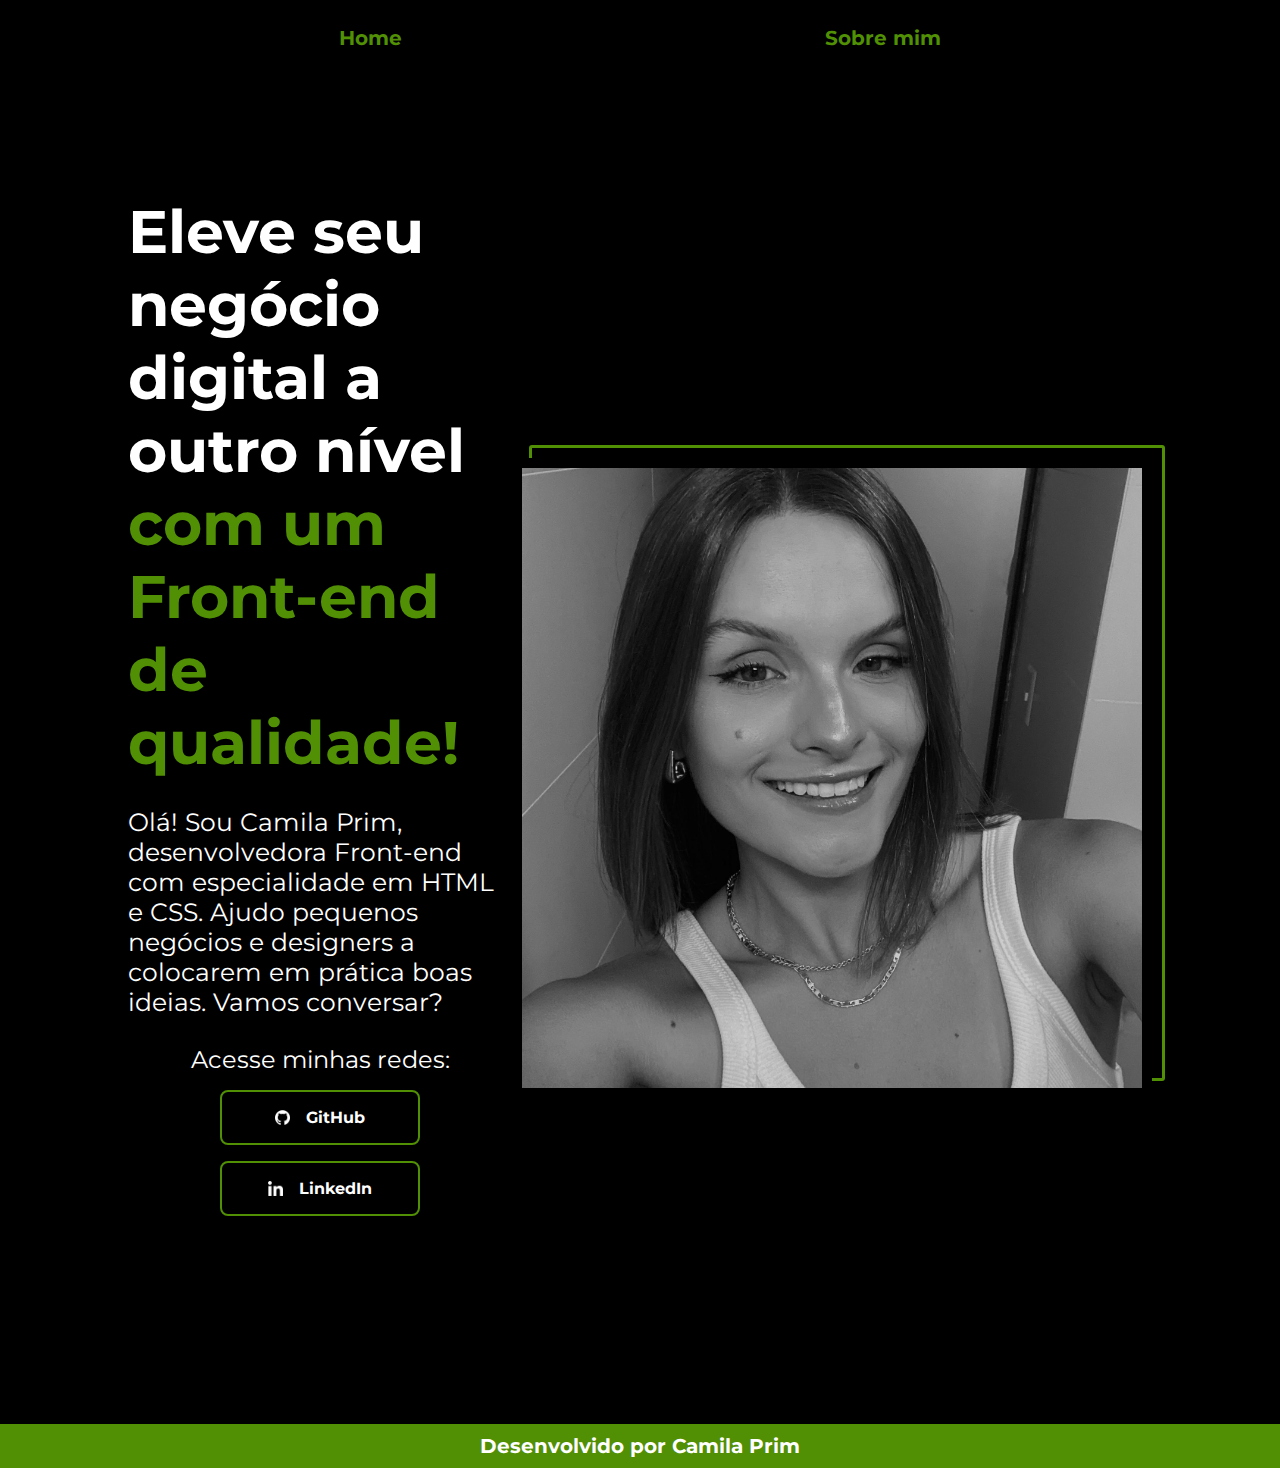
<file: index.html>
<!DOCTYPE html>
<html lang="pt">
<head>
    <meta charset="UTF-8">
    <meta name="viewport" content="width=device-width, initial-scale=1.0">
    <title>Portfólio</title>
    <link rel="stylesheet" href="assets/css/style.css" > 
</head>
<body>

    <header class="cabecalho">
        <nav class="menu">
            <a class="menu-link" href="index.html">Home</a>
            <a class="menu-link" href="about.html">Sobre mim</a>
        </nav>
    </header>

    <main class="apresentacao">
        <section class="apresentacao-conteudo">
            <h1 class="titulo">Eleve seu negócio digital a outro nível <code>com um Front-end de qualidade!</code></h1>
            <p class="conteudo">
                Olá! Sou Camila Prim, desenvolvedora Front-end com especialidade em HTML e CSS. 
                Ajudo pequenos negócios e designers a colocarem em prática boas ideias. Vamos conversar?
            
                <div class="apresentacao-links">
                <h2 class="apresentacao-link-subtitulo">Acesse minhas redes:</h2>
                <a target="_blank" class="apresentacao-links-sociais" href="https://github.com/cmilaprim/"><img class="imagem-link" src="assets/css/images/pngegg.png " alt="logo-github">GitHub</a>

                <a target="_blank" class="apresentacao-links-sociais" href="https://www.linkedin.com/in/cmilaprim/"><img class="imagem-link" src="assets/css/images/pngegg (1).png" alt="logo-linkedin">LinkedIn</a>

            </div>
        </section>

        <img class="imagem"  src="assets/css/images/foto-pessoal.jpg" alt="Selfie dev camila">
    </main>

    <footer>
        <p>Desenvolvido por Camila Prim</p>
    </footer>
</body>
</html>
</file>
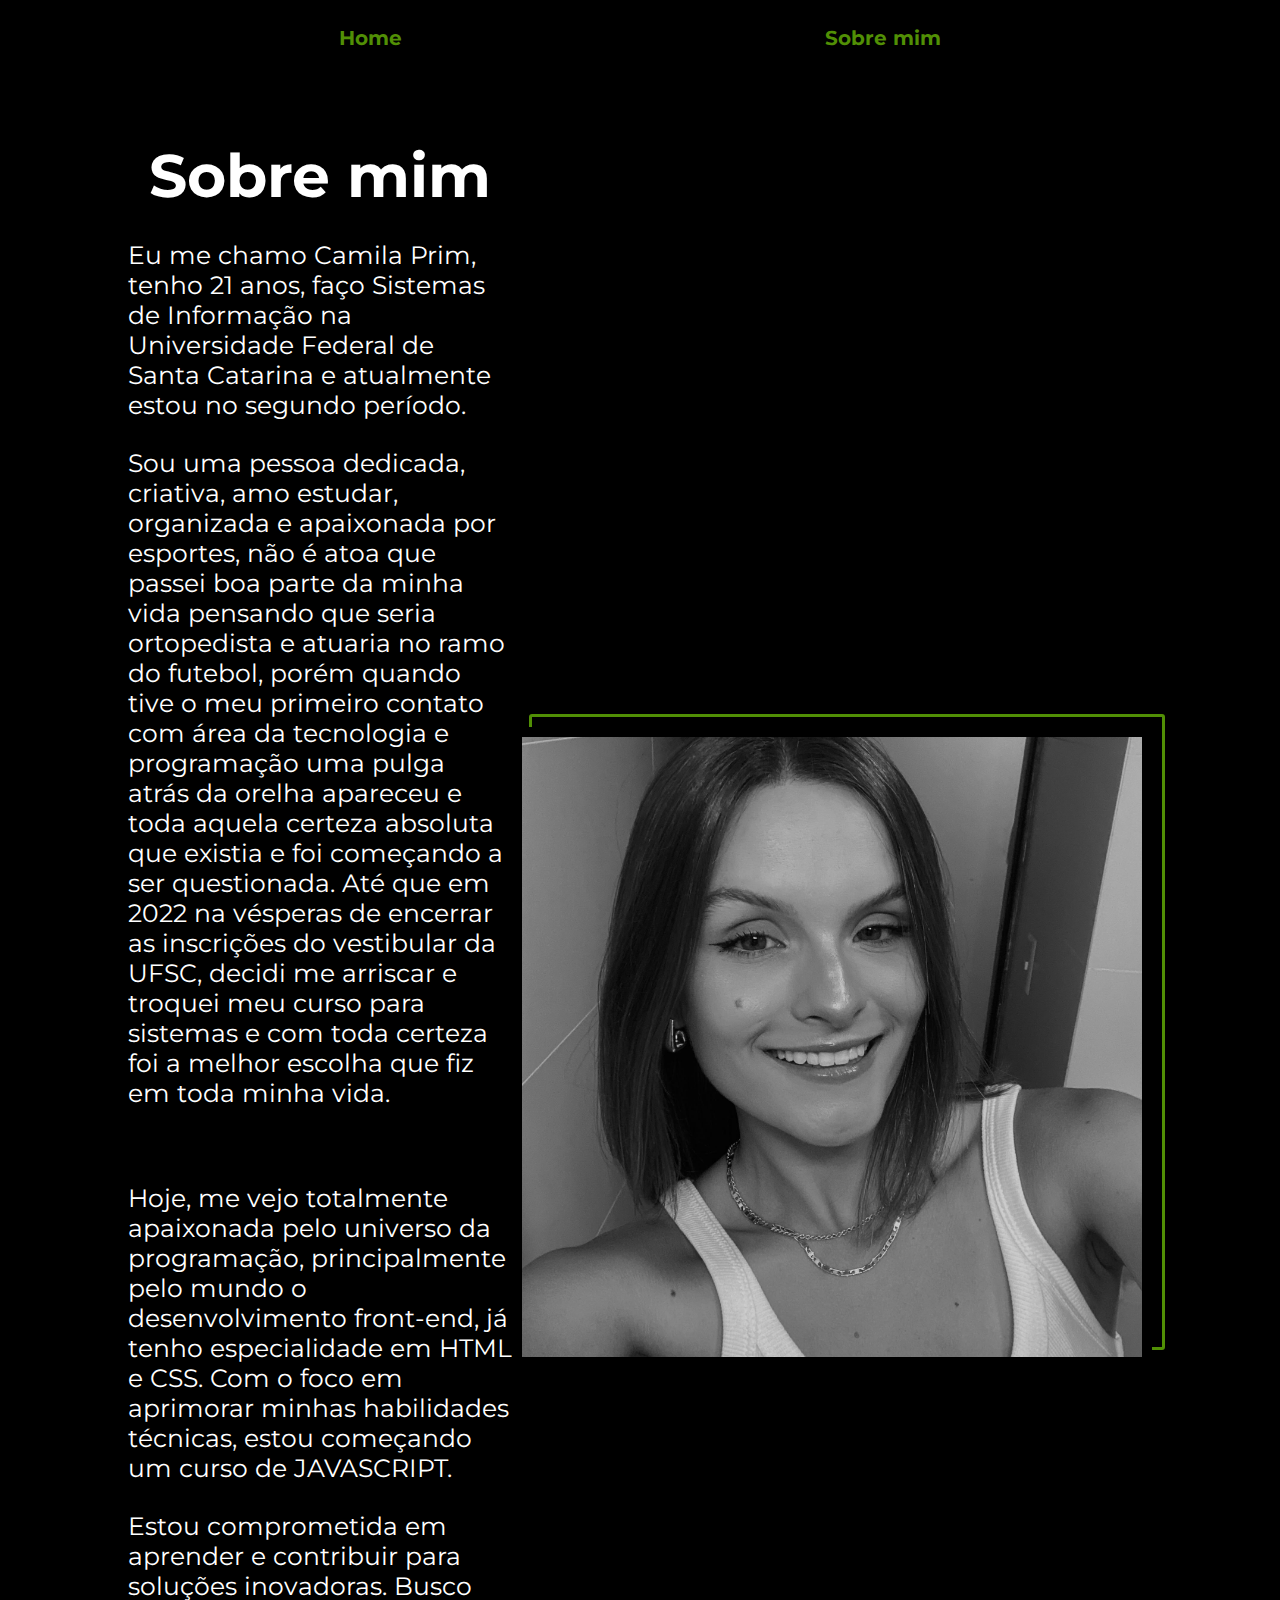
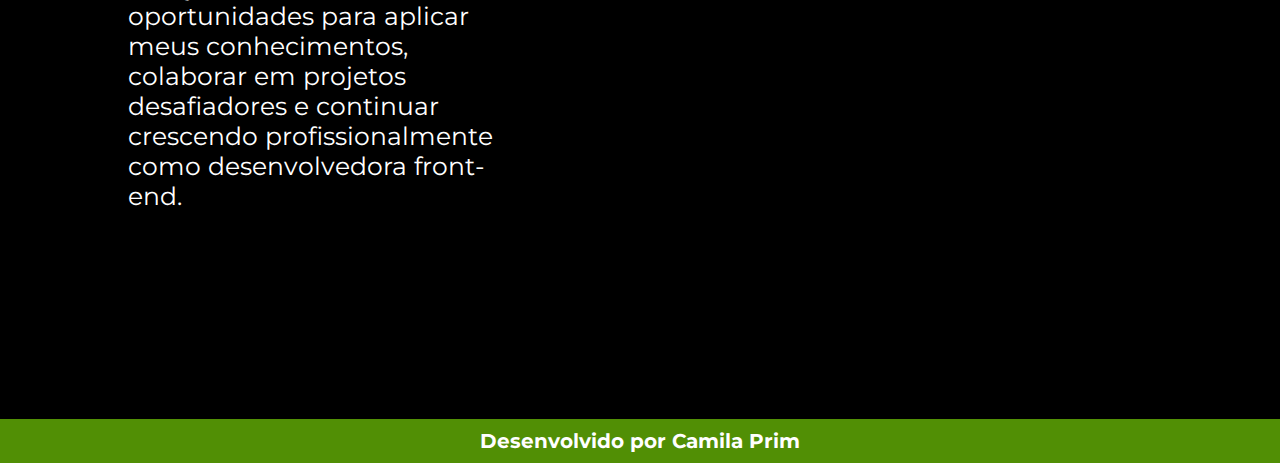
<file: about.html>
<!DOCTYPE html>
<html lang="pt">
<head>
    <meta charset="UTF-8">
    <meta name="viewport" content="width=device-width, initial-scale=1.0">
    <title>Sobre mim</title>
    <link rel="stylesheet" href="assets/css/style.css" > 
</head>
<body>
    <header class="cabecalho">
        <nav class="menu">
            <a class="menu-link-sobremim" href="index.html">Home</a>
            <a class="menu-link-sobremim" href="about.html">Sobre mim</a>
        </nav>
    </header>
    
    <main class="apresentacao">
        <section class="apresentacao-conteudo">
            <h1>Sobre mim</h1>
            <p>Eu me chamo Camila Prim, tenho 21 anos, faço Sistemas de Informação na Universidade Federal de Santa Catarina e atualmente estou no segundo período.</p> 
            <p>Sou uma pessoa dedicada, criativa, amo estudar, organizada e apaixonada por esportes, não é atoa que passei boa parte da minha vida pensando que seria ortopedista e atuaria no ramo do futebol, porém quando tive o meu primeiro contato com área da tecnologia e programação uma pulga atrás da orelha apareceu e toda aquela certeza absoluta que existia e foi começando a ser questionada. 
            Até que em 2022 na vésperas de encerrar as inscrições do vestibular da UFSC, decidi me arriscar e troquei meu curso para sistemas e com toda certeza foi a melhor escolha que fiz em toda minha vida. </p><br>
            <p>Hoje, me vejo totalmente apaixonada pelo universo da programação, principalmente pelo mundo  o desenvolvimento front-end, já tenho especialidade em HTML e CSS. Com o foco em aprimorar minhas habilidades técnicas, estou começando um curso de JAVASCRIPT.</p>
            <p> Estou comprometida em aprender e contribuir para soluções inovadoras. Busco oportunidades para aplicar meus conhecimentos, colaborar em projetos desafiadores e continuar crescendo profissionalmente como desenvolvedora front-end.</p>  
        </section>      

        <img class="imagem"  src="assets/css/images/foto-pessoal.jpg" alt="Selfie dev camila">

    </main>

    <footer>
        <p>Desenvolvido por Camila Prim</p>
    </footer>

</body>
</html>
</file>
<file: assets/css/style.css>
@import url('reset.css');

* {
    background: black;
    text-decoration: none;
    font-family: 'Montserrat', sans-serif;
    color: white;
    margin: auto;

}

body{
    box-sizing: border-box;
}

/* ---- cabeçalho  ---- */
.cabecalho{
    padding: 2% 10%;
}

.menu{
    display: flex;
    align-items: center;
}

.menu-link{
    color: #518f05;
    font-size: 1.25em;
    font-weight: bolder;
    padding-bottom: 3.5rem;

}
.menu-link-sobremim{
    color: #518f05;
    font-size: 1.25em;
    font-weight: bolder;
    padding-bottom: 0rem;

}


/*----- apresentação ----*/

h1 code{
    color:#518f05
}

.apresentacao {
    padding: 5% 10%;
    display: flex;
    align-items: center;
    justify-content: space-between;
    gap: rem;
}

.apresentacao-conteudo {
    width: 800px;
    font-weight: normal ;
    display: flex;
    flex-direction: column;
    gap: 1.75rem;
    padding-bottom: 9rem;


}

h1{
    font-size: 60px;
}

.apresentacao-conteudo p{
    font-size: 1.55rem;

}

.apresentacao-conteudo-aboutme p{
    font-size: 1.25rem
}

/* ---- link ----*/

.apresentacao-link-subtitulo {
    font-weight: 400;
}


.apresentacao-links{
    display: flex;
    flex-direction: column;
    justify-content: space-between;
    align-items: center;
    gap: 1rem;
    
}

.apresentacao-links-sociais{
    display: flex;
    align-items: center;
    justify-content: center;
    gap: 1rem;
    border: 2px solid #518f05;
    width: 200px;
    text-align: center;
    border-radius: 0.5rem;
    padding: 1rem 0;
    text-decoration: none;
    font-weight: bold;
}

/* ---- imagens ---- */

.imagem-link{
    width: 15px;
    margin: 0px;
    padding: 0%;
}

.imagem{
    border-radius: 5px;
    box-shadow: 15px -15px 0px -5px #000000, 15px -15px 0px -2px #518f05;
    padding: 10px;
    width: 40rem;
}


/* ---- rodape ---- */

footer p {
    background:#518f05;
    padding: 0.5em;
    font-size: 1.25rem;
    font-weight: bold;
    text-align: center;
}
</file>
